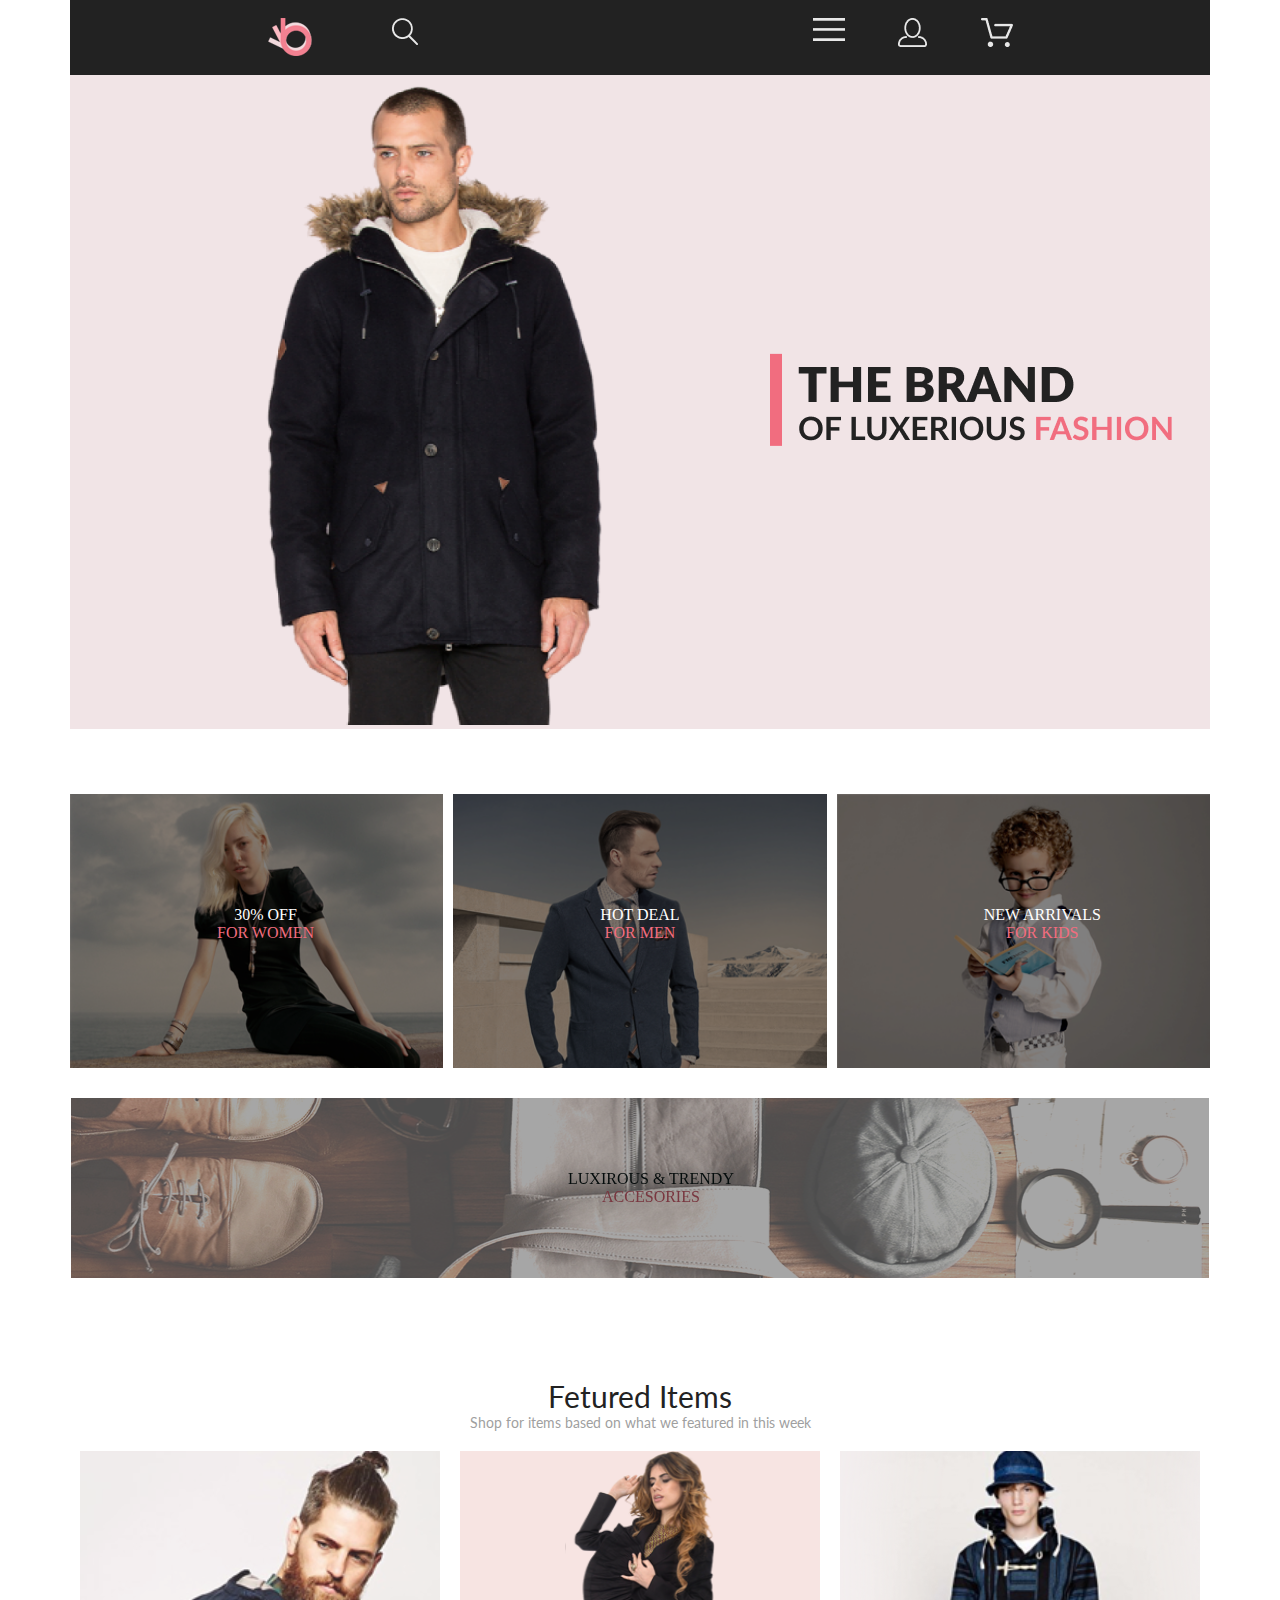
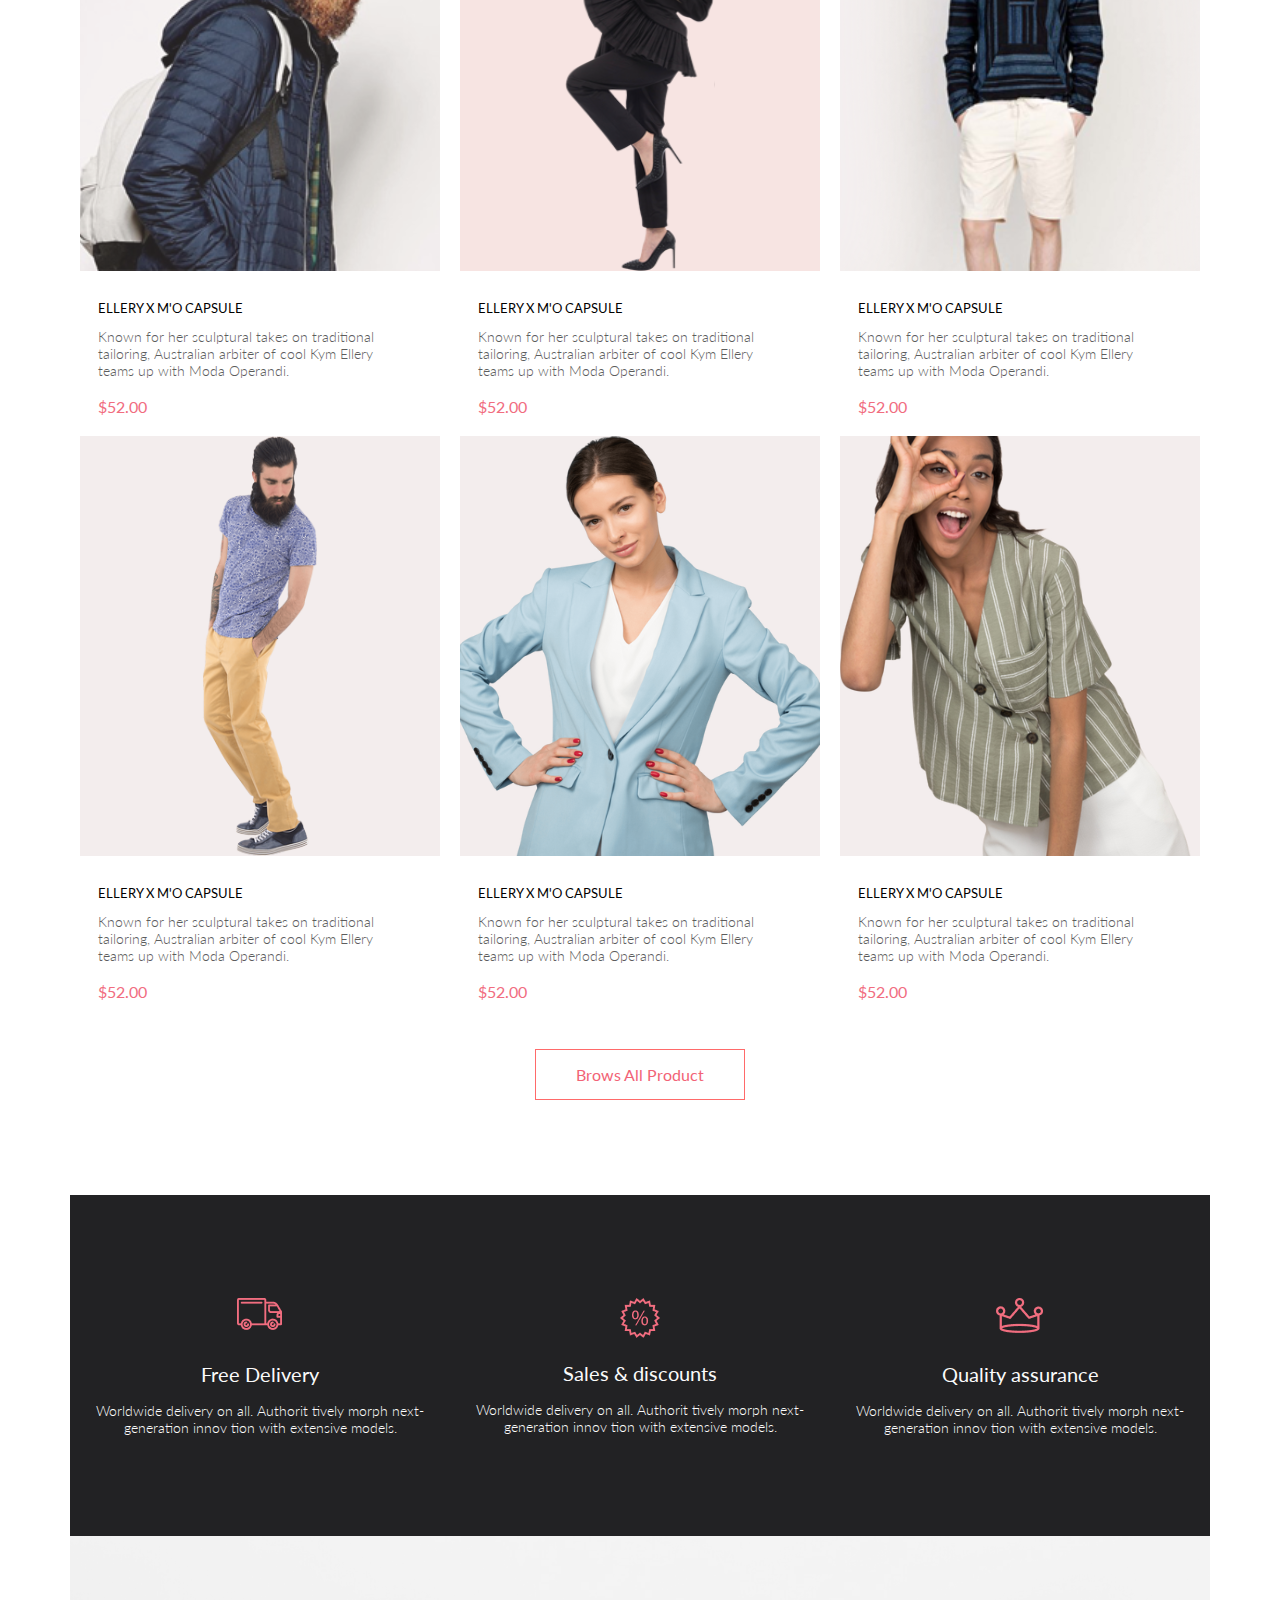
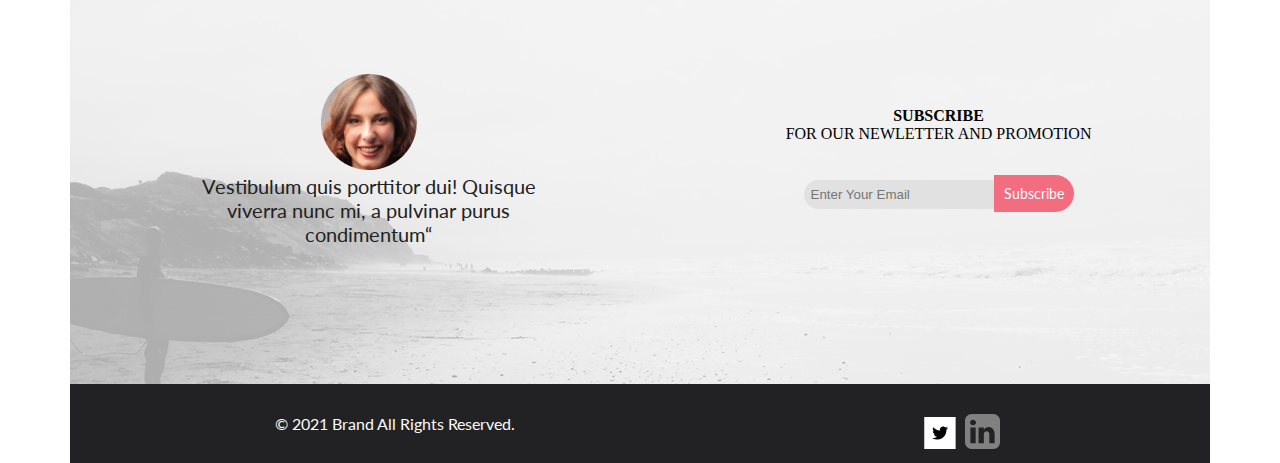
<file: index.html>
<!DOCTYPE html>
<html lang="en">

<head>
    <meta charset="UTF-8">
    <meta http-equiv="X-UA-Compatible" content="IE=edge">
    <meta name="viewport" content="width=device-width, initial-scale=1.0">
    <title>Project</title>
    <!-- Пакет JavaScript с Popper -->
    <script src="https://cdn.jsdelivr.net/npm/bootstrap@5.2.0/dist/js/bootstrap.bundle.min.js"
        crossorigin="anonymous"></script>
    <!-- Только CSS -->
    <link href="https://cdn.jsdelivr.net/npm/bootstrap@5.2.0/dist/css/bootstrap.min.css" rel="stylesheet"
        integrity="sha384-gH2yIJqKdNHPEq0n4Mqa/HGKIhSkIHeL5AyhkYV8i59U5AR6csBvApHHNl/vI1Bx" crossorigin="anonymous">
    <link rel="preconnect" href="https://fonts.googleapis.com">
    <link rel="preconnect" href="https://fonts.gstatic.com" crossorigin>
    <link href="https://fonts.googleapis.com/css2?family=Lato:wght@400;700;900&display=swap" rel="stylesheet">
    <style>
        a {
            text-decoration: none;
            /* Отменяем подчеркивание у ссылки */
        }
    </style>
    <link rel="stylesheet" href="style.css">

</head>

<body>
    <div class="container">
        <header class="header">
            <div class="logo_poisk">
                <a href="index.html"><img class="index" src="img/LOGO.png" alt="logo"> </a>
                <a href="#"><img class="poisk" src="img/FormaPoisk.png" alt=""></a>
            </div>
            <div class="burger_korzina_contakts">
                <div class="dro_bur">
                    <a href="#"><img class="drop_menu_burger" src="img/burger.png" alt="alt">
                        <div class="dropdown-content_burger">
                            <a href="#">Link 1</a>
                            <a href="#">Link 2</a>
                            <a href="#">Link 3</a>
                        </div>
                    </a>
                </div>
                <a href="registration.html"><img class="poisk" src="img/Forma 1.png" alt=""></a>
                <a href="cart.html"><img src="img/korzina.png" alt="logo"></a>

            </div>

        </header>
    </div>
    <div class="container">
        <div class="rod_cont">
            <div class="content_left">
                <img class="cont_img" src="img/Content_L.png" alt="content_left">
            </div>
            <div class="content_right">
                <a href="#"><img class="cont_img_r" src="img/Content_R.png" alt=""></a>
            </div>
        </div>
    </div>

    <div class="rod_item container">
        <div class="top_items">
            <a href="cart.html">
                <div class="item1"><img class="top_items_img123" src="img/item1.png" alt="y">
                    <a href="#.html">
                        <div class="off_For_Women">
                            <p class="OFF">30% OFF </p>

                            <p class="FOR_Womem">FOR WOMEN</p>
                        </div>
                    </a>
                </div>
            </a>
            <a href="cart.html">
                <div class="item2"><img class="top_items_img123" src="img/item2.png" alt="y">
                    <a href="#.html">
                        <div class="off_For_Women">
                            <p class="OFF">HOT DEAL </p>
                            <p class="FOR_Womem">FOR MEN</p>
                        </div>
                    </a>
                </div>
            </a>
            <a href="cart.html">
                <div class="item_3"><img class="top_items_img123" src="img/item3.png" alt="y">
                    <a href="#.html">
                        <div class="off_For_Women">
                            <p class="OFF">NEW ARRIVALS </p>
                            <p class="FOR_Womem">FOR KIDS</p>
                        </div>
                    </a>
                </div>
            </a>
        </div>

        <div class="bottom_item">
            <a href="cart.html">
                <img style="width: 100%;" src="img/bottom_item.png" alt="s">
            </a>
            <a href="#">
                <div class="accesuars">
                    <p class="luxi_p">LUXIROUS & TRENDY </p>
                    <p class="FOR_Womem">ACCESORIES</p>
                </div>
            </a>
        </div>
        </a>
    </div>

    </div>
    <section class="Fetured">
        <h2 class="F_text">Fetured Items</h2>
        <p class="Shop_text">Shop for items based on what we featured in this week</p>
    </section>
    <section class="items container">
        <a href="catalog.html">
            <div class="block_item 1">
                <img src="img/item1.svg" alt="alt">
                <h4 class="h4">ELLERY X M'O CAPSULE</h4>
                <p class="parag_bl_item">Known for her sculptural takes on traditional tailoring, Australian arbiter of
                    cool
                    Kym Ellery teams up
                    with Moda Operandi.</p>
                <p class="price_item">$52.00</p>
            </div>
        </a>
        <a href="catalog.html">
            <div class="block_item">
                <img class="blit2" src="img/block_item2.svg" alt="alt">
                <h4 class="h4">ELLERY X M'O CAPSULE</h4>
                <p class="parag_bl_item">Known for her sculptural takes on traditional tailoring, Australian arbiter of
                    cool
                    Kym Ellery teams up
                    with Moda Operandi.</p>
                <p class="price_item">$52.00</p>
            </div>
        </a>
        <a href="catalog.html">
            <div class="block_item 3">
                <img src="img/block_item3.svg" alt="alt">
                <h4 class="h4">ELLERY X M'O CAPSULE</h4>
                <p class="parag_bl_item">Known for her sculptural takes on traditional tailoring, Australian arbiter of
                    cool
                    Kym Ellery teams up
                    with Moda Operandi.</p>
                <p class="price_item">$52.00</p>
            </div>
        </a>
    </section>
    <section class="items container">
        <a href="catalog.html">
            <div class="block_item"> <img src="img/block_item4.svg" alt="alt">
                <h4 class="h4">ELLERY X M'O CAPSULE</h4>
                <p class="parag_bl_item">Known for her sculptural takes on traditional tailoring, Australian arbiter of
                    cool
                    Kym Ellery teams up
                    with Moda Operandi.</p>
                <p class="price_item">$52.00</p>
            </div>
        </a>
        <a href="catalog.html">
            <div class="block_item"> <img src="img/block_item5.svg" alt="alt">
                <h4 class="h4">ELLERY X M'O CAPSULE</h4>
                <p class="parag_bl_item">Known for her sculptural takes on traditional tailoring, Australian arbiter of
                    cool
                    Kym Ellery teams up
                    with Moda Operandi.</p>
                <p class="price_item">$52.00</p>
            </div>
        </a>
        <a href="catalog.html">
            <div class="block_item"> <img src="img/block_item6.svg" alt="alt">
                <h4 class="h4">ELLERY X M'O CAPSULE</h4>
                <p class="parag_bl_item">Known for her sculptural takes on traditional tailoring, Australian arbiter of
                    cool
                    Kym Ellery teams up
                    with Moda Operandi.</p>
                <p class="price_item">$52.00</p>
            </div>
        </a>
    </section>
    <div class="button container">
        <a href="#"><button class="button_B_A_P">Brows All Product</button></a>
    </div>
    <section class="free_delivery container">
        <div class="free ">
            <img src="img/Gruzovik.png" alt="alt">
            <h3 class="Free_text">Free Delivery</h3>
            <p class="Free_parag">Worldwide delivery on all. Authorit tively morph next-generation innov tion with
                extensive models.</p>
        </div>
        <div class="sales">
            <img src="img/%%.png" alt="">
            <h3 class="Sales_text">Sales & discounts</h3>
            <p class="Sales_parag">Worldwide delivery on all. Authorit tively morph next-generation innov tion with
                extensive models.</p>

        </div>
        <div class="quality">
            <img src="img/Quality.png" alt="">
            <h3 class="Quality_text">Quality assurance</h3>
            <p class="Quality_parag">Worldwide delivery on all. Authorit tively morph next-generation innov tion with
                extensive models.</p>
        </div>
    </section>
    <section class="subscribe container">
        <div class="sub_left">
            <img src="img/Koment.png" alt="">
            <p class="Sub_parag">Vestibulum quis porttitor dui! Quisque viverra nunc mi, a pulvinar purus condimentum“
            </p>
        </div>
        <div class="sub_right">
            <p> <b>SUBSCRIBE</b> <br> FOR OUR NEWLETTER AND PROMOTION</p>
            <input class="input_mail" type="email" name="login" placeholder="Enter Your Email">
            <button class="Sub_button">Subscribe</button>
        </div>
    </section>
    <section class="footer container">
        <div class="foot_left">
            <p> © 2021 Brand All Rights Reserved.</p>
        </div>
        <div class="foot_right">
            <div class="twitter_photo">
                <a class="twitter" href="twitter.com"><img src="img/twitter.png" alt=""></a>
                <a class="twitter" href="linkedin.com"><img src="img/linkedin.svg" alt=""></a>
            </div>
        </div>
    </section>

</body>

</html>
</file>
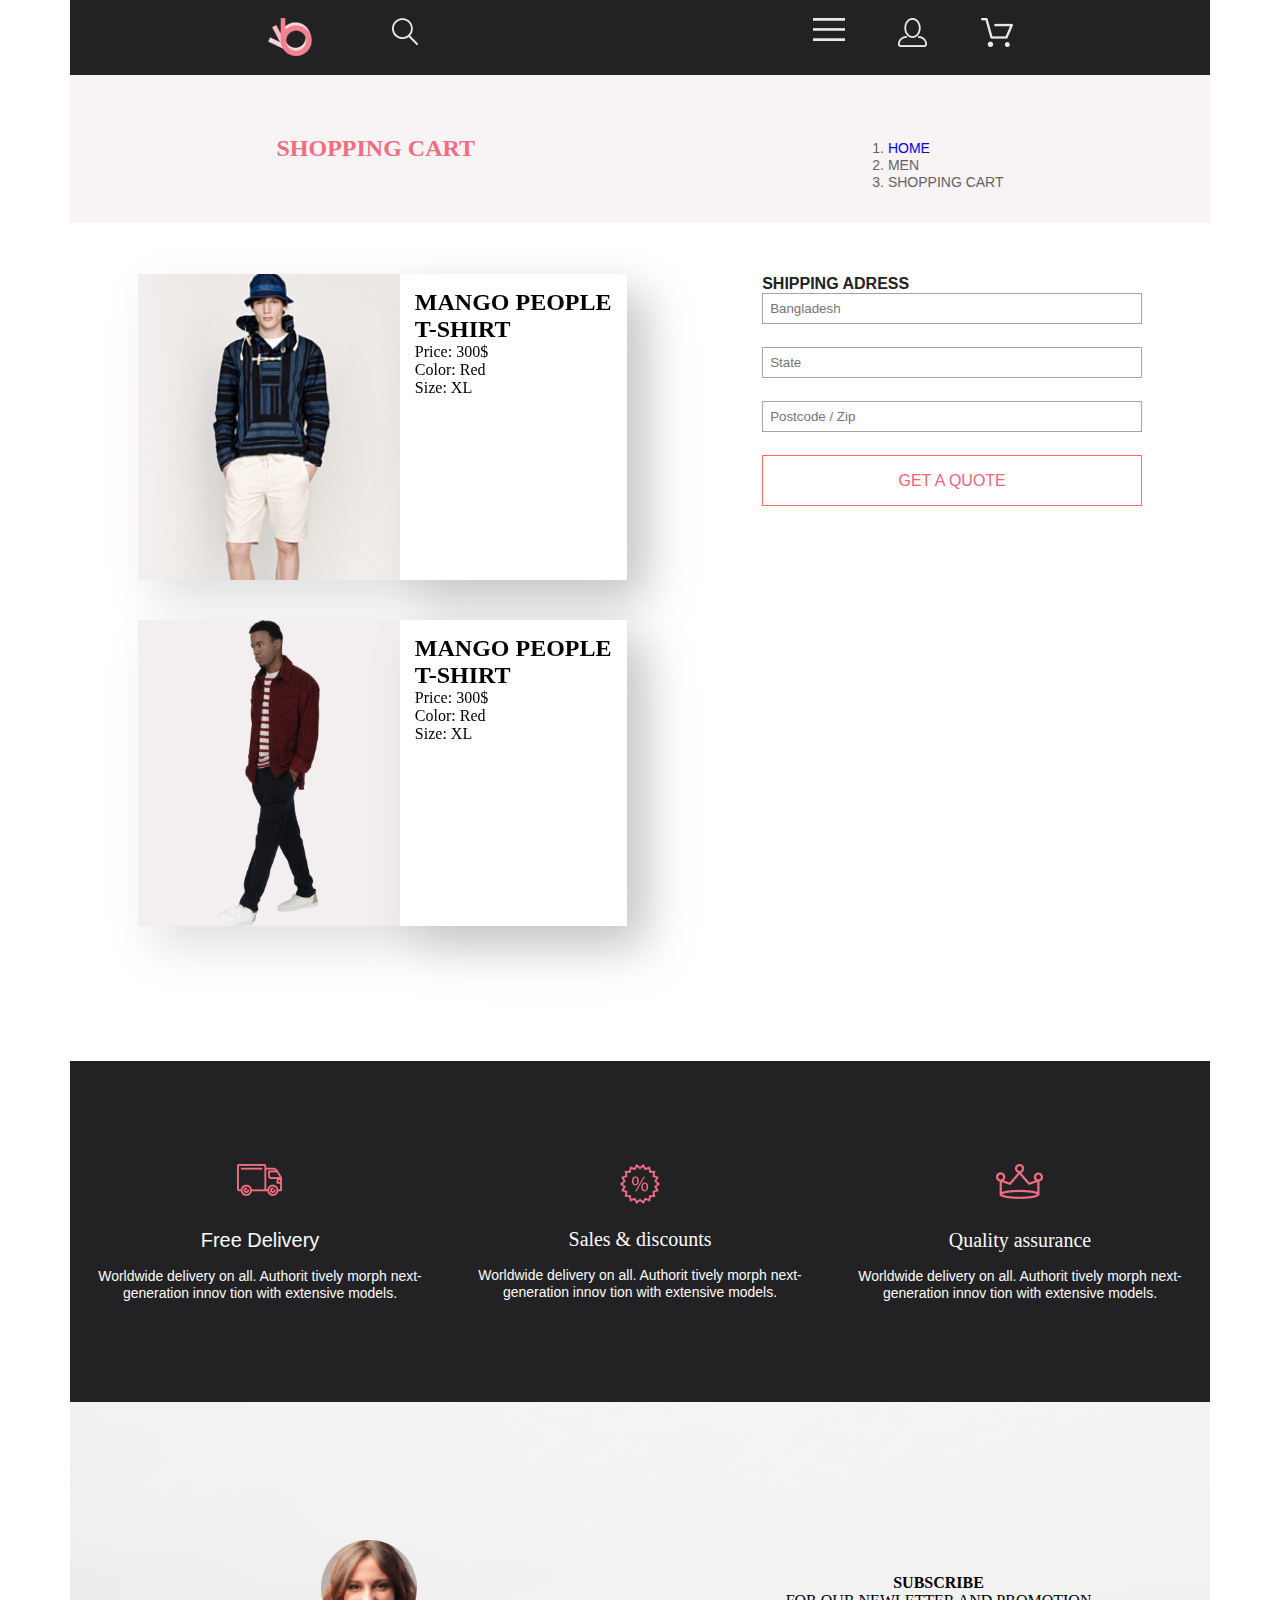
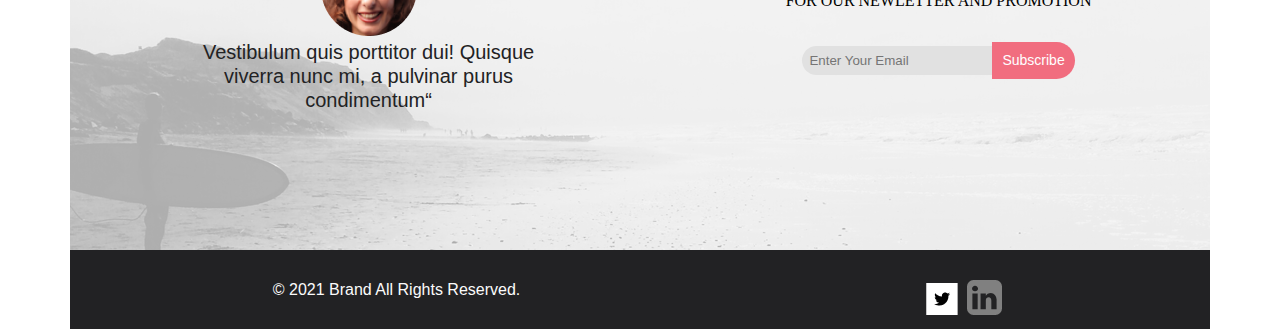
<file: cart.html>
<!DOCTYPE html>
<html lang="en">

<head>
    <meta charset="UTF-8">
    <meta http-equiv="X-UA-Compatible" content="IE=edge">
    <meta name="viewport" content="width=device-width, initial-scale=1.0">
    <title>Catalog</title>
    <!-- Пакет JavaScript с Popper -->
    <script src="https://cdn.jsdelivr.net/npm/bootstrap@5.2.0/dist/js/bootstrap.bundle.min.js"
        crossorigin="anonymous"></script>

    <!-- Только CSS -->
    <link href="https://cdn.jsdelivr.net/npm/bootstrap@5.2.0/dist/css/bootstrap.min.css" rel="stylesheet"
        integrity="sha384-gH2yIJqKdNHPEq0n4Mqa/HGKIhSkIHeL5AyhkYV8i59U5AR6csBvApHHNl/vI1Bx" crossorigin="anonymous">
    <style>
        a {
            text-decoration: none;
            /* Отменяем подчеркивание у ссылки */
        }
    </style>
    <link rel="stylesheet" href="style.css">
</head>

<body>
    <header class="header container">
        <div class="logo_poisk">
            <a href="index.html"><img class="index" src="img/LOGO.png" alt="logo"> </a>
            <a href="#"><img class="poisk" src="img/FormaPoisk.png" alt=""></a>
        </div>
        <div class="burger_korzina_contakts">
            <div class="dro_bur">
                <a href="#"><img class="drop_menu_burger" src="img/burger.png" alt="alt">
                    <div class="dropdown-content_burger">
                        <a href="#">Link 1</a>
                        <a href="#">Link 2</a>
                        <a href="#">Link 3</a>
                    </div>
                </a>
            </div>
            <a href="registration.html"><img class="poisk" src="img/Forma 1.png" alt=""></a>
            <a href="cart.html"><img src="img/korzina.png" alt="logo"></a>

        </div>
    </header>
    <section class="main_menu container">

        <div class="new_arrivals">
            <h4>SHOPPING CART</h4>
        </div>
        <div class="kroshki">
            <nav style="--bs-breadcrumb-divider: url(&#34;data:image/svg+xml,%3Csvg xmlns='http://www.w3.org/2000/svg' width='8' height='8'%3E%3Cpath d='M2.5 0L1 1.5 3.5 4 1 6.5 2.5 8l4-4-4-4z' fill='%236c757d'/%3E%3C/svg%3E&#34;);"
                aria-label="breadcrumb">
                <ol class="breadcrumb">
                    <li class="breadcrumb-item"><a href="index.html">HOME</a></li>
                    <li class="breadcrumb-item" aria-current="page">MEN</li>
                    <li class="breadcrumb-item" aria-current="page">SHOPPING CART</li>
                </ol>
            </nav>

        </div>

    </section>
    <div class="main_cart container">

        <section class="cart_1">
            <div class="dcart_1">
                <div class="img_cart_1">
                    <img src="img/Cart_img_Cart1.svg" alt="alt">
                </div>
                <div class="opisanie_cart">
                    <h2>MANGO PEOPLE <br>T-SHIRT</h2>
                    <p>Price: 300$</p>
                    <p>Color: Red</p>
                    <p>Size: XL</p>


                </div>
            </div>
            <div class="dcart_1">
                <div class="img_cart_1">
                    <img src="img/cart_img_cart2.svg" alt="alt">
                </div>
                <div class="opisanie_cart">
                    <h2>MANGO PEOPLE <br> T-SHIRT</h2>
                    <p>Price: 300$</p>
                    <p>Color: Red</p>
                    <p>Size: XL</p>

                </div>
            </div>
        </section>

        <section class="shipping_adress">
            <h4>SHIPPING ADRESS</h4>
            <input class="input_cart" type="text" placeholder="Bangladesh">
            <input class="input_cart" type="text" placeholder="State">
            <input class="input_cart" type="text" placeholder="Postcode / Zip">
            <button class="button_B_A_P">GET A QUOTE</button>

        </section>

    </div>
    <section class="free_delivery container">
        <div class="free ">
            <img src="img/Gruzovik.png" alt="alt">
            <h3 class="Free_text">Free Delivery</h3>
            <p class="Free_parag">Worldwide delivery on all. Authorit tively morph next-generation innov tion with
                extensive models.</p>
        </div>
        <div class="sales">
            <img src="img/%%.png" alt="">
            <h3 class="Sales_text">Sales & discounts</h3>
            <p class="Sales_parag">Worldwide delivery on all. Authorit tively morph next-generation innov tion with
                extensive models.</p>

        </div>
        <div class="quality">
            <img src="img/Quality.png" alt="">
            <h3 class="Quality_text">Quality assurance</h3>
            <p class="Quality_parag">Worldwide delivery on all. Authorit tively morph next-generation innov tion with
                extensive models.</p>
        </div>
    </section>
    <section class="subscribe container">
        <div class="sub_left">
            <img src="img/Koment.png" alt="">
            <p class="Sub_parag">Vestibulum quis porttitor dui! Quisque viverra nunc mi, a pulvinar purus
                condimentum“
            </p>
        </div>
        <div class="sub_right">
            <p> <b>SUBSCRIBE</b> <br> FOR OUR NEWLETTER AND PROMOTION</p>
            <input class="input_mail" type="email" name="login" placeholder="Enter Your Email">
            <button class="Sub_button">Subscribe</button>
        </div>
    </section>
    <section class="footer container">
        <div class="foot_left">
            <p> © 2021 Brand All Rights Reserved.</p>
        </div>
        <div class="foot_right">
            <div class="twitter_photo">
                <a class="twitter" href="twitter.com"><img src="img/twitter.png" alt=""></a>
                <a class="twitter" href="linkedin.com"><img src="img/linkedin.svg" alt=""></a>
            </div>
        </div>
    </section>
</body>

</html>
</file>
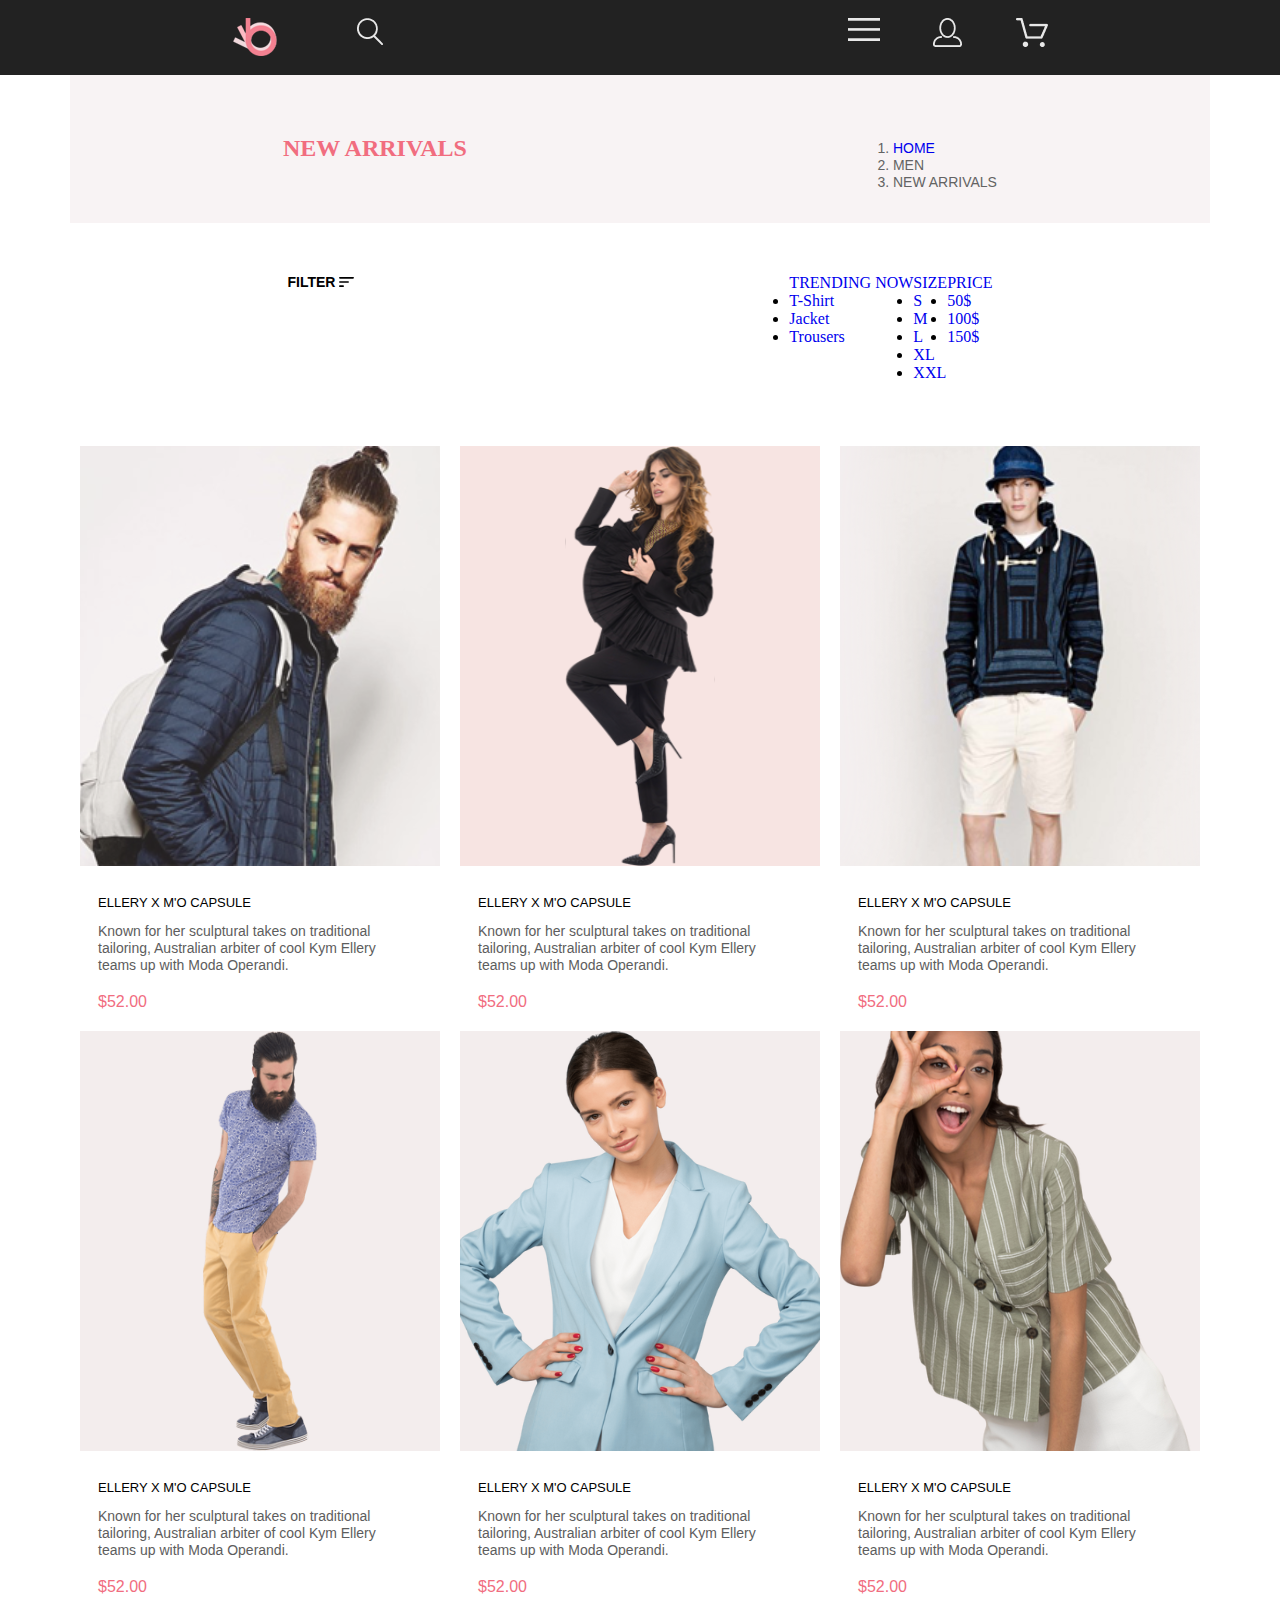
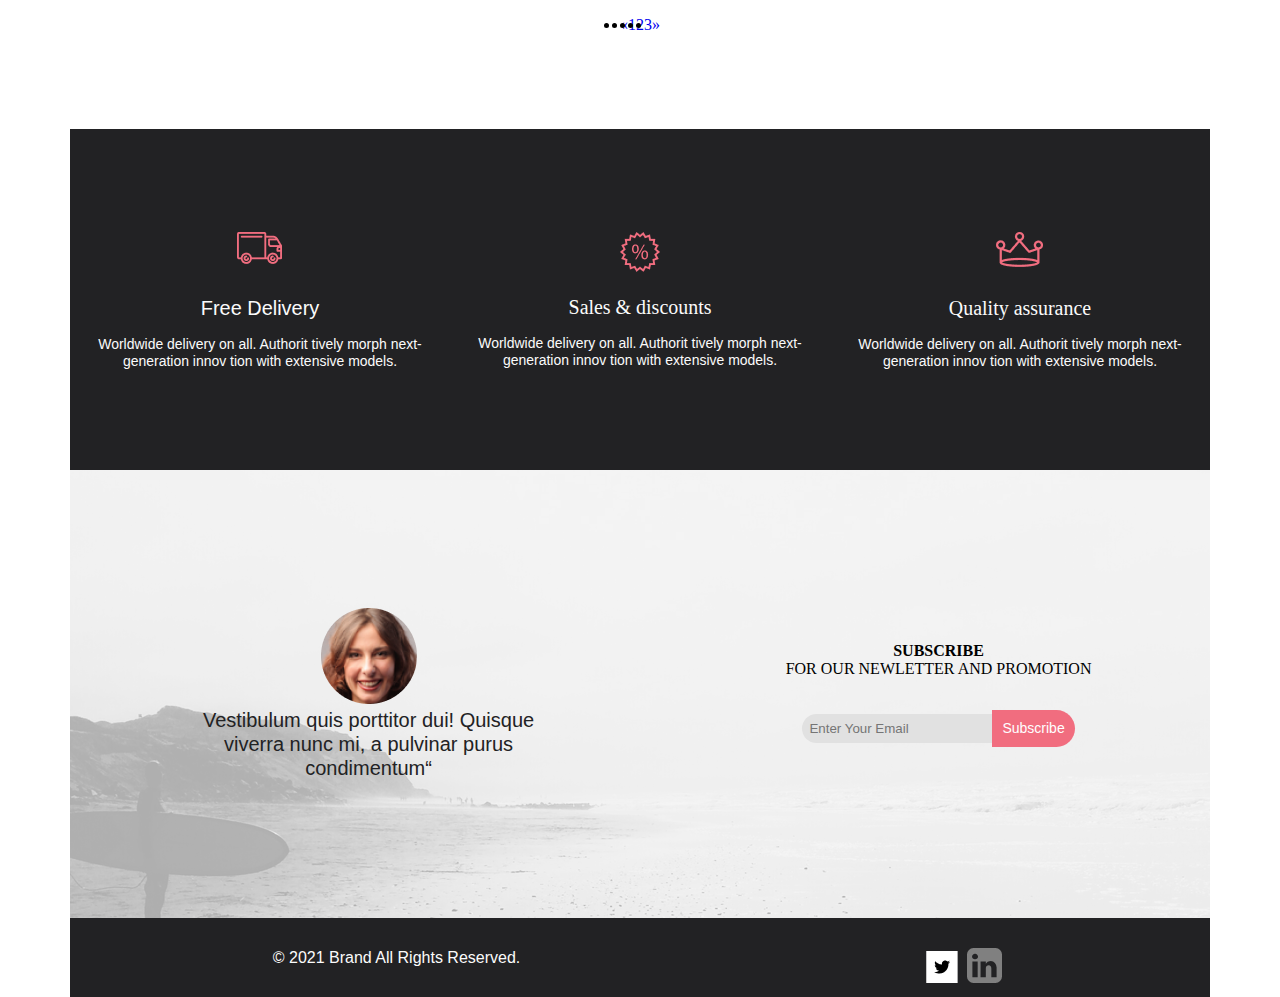
<file: catalog.html>
<!DOCTYPE html>
<html lang="en">

<head>
    <meta charset="UTF-8">
    <meta http-equiv="X-UA-Compatible" content="IE=edge">
    <meta name="viewport" content="width=device-width, initial-scale=1.0">
    <title>Catalog</title>
    <!-- Пакет JavaScript с Popper -->
    <script src="https://cdn.jsdelivr.net/npm/bootstrap@5.2.0/dist/js/bootstrap.bundle.min.js"
        crossorigin="anonymous"></script>

    <!-- Только CSS -->
    <link href="https://cdn.jsdelivr.net/npm/bootstrap@5.2.0/dist/css/bootstrap.min.css" rel="stylesheet"
        integrity="sha384-gH2yIJqKdNHPEq0n4Mqa/HGKIhSkIHeL5AyhkYV8i59U5AR6csBvApHHNl/vI1Bx" crossorigin="anonymous">
    <style>
        a {
            text-decoration: none;
            /* Отменяем подчеркивание у ссылки */
        }
    </style>
    <link rel="stylesheet" href="style.css">
</head>

<body>

    <header class="header">
        <div class="logo_poisk">
            <a href="index.html"><img class="index" src="img/LOGO.png" alt="logo"> </a>
            <a href="#"><img class="poisk" src="img/FormaPoisk.png" alt=""></a>
        </div>
        <div class="burger_korzina_contakts">
            <div class="dro_bur">
                <a href="#"><img class="drop_menu_burger" src="img/burger.png" alt="alt">
                    <div class="dropdown-content_burger">
                        <a href="#">Link 1</a>
                        <a href="#">Link 2</a>
                        <a href="#">Link 3</a>
                    </div>
                </a>
            </div>
            <a href="registration.html"><img class="poisk" src="img/Forma 1.png" alt=""></a>
            <a href="cart.html"><img src="img/korzina.png" alt="logo"></a>

        </div>
    </header>
    <section class="main_menu container">

        <div class="new_arrivals">
            <h4>NEW ARRIVALS</h4>
        </div>
        <div class="kroshki">
            <nav style="--bs-breadcrumb-divider: url(&#34;data:image/svg+xml,%3Csvg xmlns='http://www.w3.org/2000/svg' width='8' height='8'%3E%3Cpath d='M2.5 0L1 1.5 3.5 4 1 6.5 2.5 8l4-4-4-4z' fill='%236c757d'/%3E%3C/svg%3E&#34;);"
                aria-label="breadcrumb">
                <ol class="breadcrumb">
                    <li class="breadcrumb-item"><a href="index.html">HOME</a></li>
                    <li class="breadcrumb-item" aria-current="page">MEN</li>
                    <li class="breadcrumb-item" aria-current="page">NEW ARRIVALS</li>
                </ol>
            </nav>

        </div>

    </section>
    <section class="filter container">
        <div class="filter_main">
            <h4
                style="font-family: 'Lato', sans-serif; font-style: normal; font-weight: 600; font-size: 14px; line-height: 17px; color: #000000;">
                FILTER
                <img src="img/Vector.svg" alt="">
            </h4>
            <div class="dropmenu">
                <div class="dropdown">
                    <a class="btn btn-secondary dropdown-toggle" href="#" role="button" id="dropdownMenuLink"
                        data-bs-toggle="dropdown" aria-expanded="false">
                        TRENDING NOW
                    </a>

                    <ul class="dropdown-menu">
                        <li><a class="dropdown-item" href="#">T-Shirt</a></li>
                        <li><a class="dropdown-item" href="#">Jacket</a></li>
                        <li><a class="dropdown-item" href="#">Trousers</a></li>
                    </ul>
                </div>
                <div class="dropdown">
                    <a class="btn btn-secondary dropdown-toggle" href="#" role="button" id="dropdownMenuLink"
                        data-bs-toggle="dropdown" aria-expanded="false">
                        SIZE
                    </a>

                    <ul class="dropdown-menu">
                        <li><a class="dropdown-item" href="#">S</a></li>
                        <li><a class="dropdown-item" href="#">M </a></li>
                        <li><a class="dropdown-item" href="#">L</a></li>
                        <li><a class="dropdown-item" href="#">XL</a></li>
                        <li><a class="dropdown-item" href="#">XXL</a></li>
                    </ul>
                </div>
                <div class="dropdown">
                    <a class="btn btn-secondary dropdown-toggle" href="#" role="button" id="dropdownMenuLink"
                        data-bs-toggle="dropdown" aria-expanded="false">
                        PRICE
                    </a>

                    <ul class="dropdown-menu">
                        <li><a class="dropdown-item" href="#">50$</a></li>
                        <li><a class="dropdown-item" href="#">100$</a></li>
                        <li><a class="dropdown-item" href="#">150$</a></li>
                    </ul>
                </div>
            </div>
        </div>
        </div>
    </section>
    <section class="items container">
        <a href="product.html">
            <div class="block_item 1">
                <img src="img/item1.svg" alt="alt">
                <h4 class="h4">ELLERY X M'O CAPSULE</h4>
                <p class="parag_bl_item">Known for her sculptural takes on traditional tailoring, Australian arbiter of
                    cool
                    Kym Ellery teams up
                    with Moda Operandi.</p>
                <p class="price_item">$52.00</p>
            </div>
        </a>
        <a href="product.html">
            <div class="block_item">
                <img class="blit2" src="img/block_item2.svg" alt="alt">
                <h4 class="h4">ELLERY X M'O CAPSULE</h4>
                <p class="parag_bl_item">Known for her sculptural takes on traditional tailoring, Australian arbiter of
                    cool
                    Kym Ellery teams up
                    with Moda Operandi.</p>
                <p class="price_item">$52.00</p>
            </div>
        </a>
        <a href="product.html">
            <div class="block_item 3">
                <img src="img/block_item3.svg" alt="alt">
                <h4 class="h4">ELLERY X M'O CAPSULE</h4>
                <p class="parag_bl_item">Known for her sculptural takes on traditional tailoring, Australian arbiter of
                    cool
                    Kym Ellery teams up
                    with Moda Operandi.</p>
                <p class="price_item">$52.00</p>
            </div>
        </a>
    </section>
    <section class="items container">
        <a href="product.html">
            <div class="block_item"> <img src="img/block_item4.svg" alt="alt">
                <h4 class="h4">ELLERY X M'O CAPSULE</h4>
                <p class="parag_bl_item">Known for her sculptural takes on traditional tailoring, Australian arbiter of
                    cool
                    Kym Ellery teams up
                    with Moda Operandi.</p>
                <p class="price_item">$52.00</p>
            </div>
        </a>
        <a href="product.html">
            <div class="block_item"> <img src="img/block_item5.svg" alt="alt">
                <h4 class="h4">ELLERY X M'O CAPSULE</h4>
                <p class="parag_bl_item">Known for her sculptural takes on traditional tailoring, Australian arbiter of
                    cool
                    Kym Ellery teams up
                    with Moda Operandi.</p>
                <p class="price_item">$52.00</p>
            </div>
        </a>
        <a href="product.html">
            <div class="block_item"> <img src="img/block_item6.svg" alt="alt">
                <h4 class="h4">ELLERY X M'O CAPSULE</h4>
                <p class="parag_bl_item">Known for her sculptural takes on traditional tailoring, Australian arbiter of
                    cool
                    Kym Ellery teams up
                    with Moda Operandi.</p>
                <p class="price_item">$52.00</p>
            </div>
        </a>
    </section>
    <nav aria-label="Page navigation example">
        <ul class="pagination">
            <li class="page-item">
                <a class="page-link" href="#" aria-label="Previous">
                    <span aria-hidden="true">&laquo;</span>
                </a>
            </li>
            <li class="page-item"><a class="page-link" href="#">1</a></li>
            <li class="page-item"><a class="page-link" href="#">2</a></li>
            <li class="page-item"><a class="page-link" href="#">3</a></li>
            <li class="page-item">
                <a class="page-link" href="#" aria-label="Next">
                    <span aria-hidden="true">&raquo;</span>
                </a>
            </li>
        </ul>
    </nav>
    <section class="free_delivery container">
        <div class="free ">
            <img src="img/Gruzovik.png" alt="alt">
            <h3 class="Free_text">Free Delivery</h3>
            <p class="Free_parag">Worldwide delivery on all. Authorit tively morph next-generation innov tion with
                extensive models.</p>
        </div>
        <div class="sales">
            <img src="img/%%.png" alt="">
            <h3 class="Sales_text">Sales & discounts</h3>
            <p class="Sales_parag">Worldwide delivery on all. Authorit tively morph next-generation innov tion with
                extensive models.</p>

        </div>
        <div class="quality">
            <img src="img/Quality.png" alt="">
            <h3 class="Quality_text">Quality assurance</h3>
            <p class="Quality_parag">Worldwide delivery on all. Authorit tively morph next-generation innov tion with
                extensive models.</p>
        </div>
    </section>
    <section class="subscribe container">
        <div class="sub_left">
            <img src="img/Koment.png" alt="">
            <p class="Sub_parag">Vestibulum quis porttitor dui! Quisque viverra nunc mi, a pulvinar purus
                condimentum“
            </p>
        </div>
        <div class="sub_right">
            <p> <b>SUBSCRIBE</b> <br> FOR OUR NEWLETTER AND PROMOTION</p>
            <input class="input_mail" type="email" name="login" placeholder="Enter Your Email">
            <button class="Sub_button">Subscribe</button>
        </div>
    </section>
    <section class="footer container">
        <div class="foot_left">
            <p> © 2021 Brand All Rights Reserved.</p>
        </div>
        <div class="foot_right">
            <div class="twitter_photo">
                <a class="twitter" href="twitter.com"><img src="img/twitter.png" alt=""></a>
                <a class="twitter" href="linkedin.com"><img src="img/linkedin.svg" alt=""></a>
            </div>
        </div>
    </section>
</body>

</html>
</file>
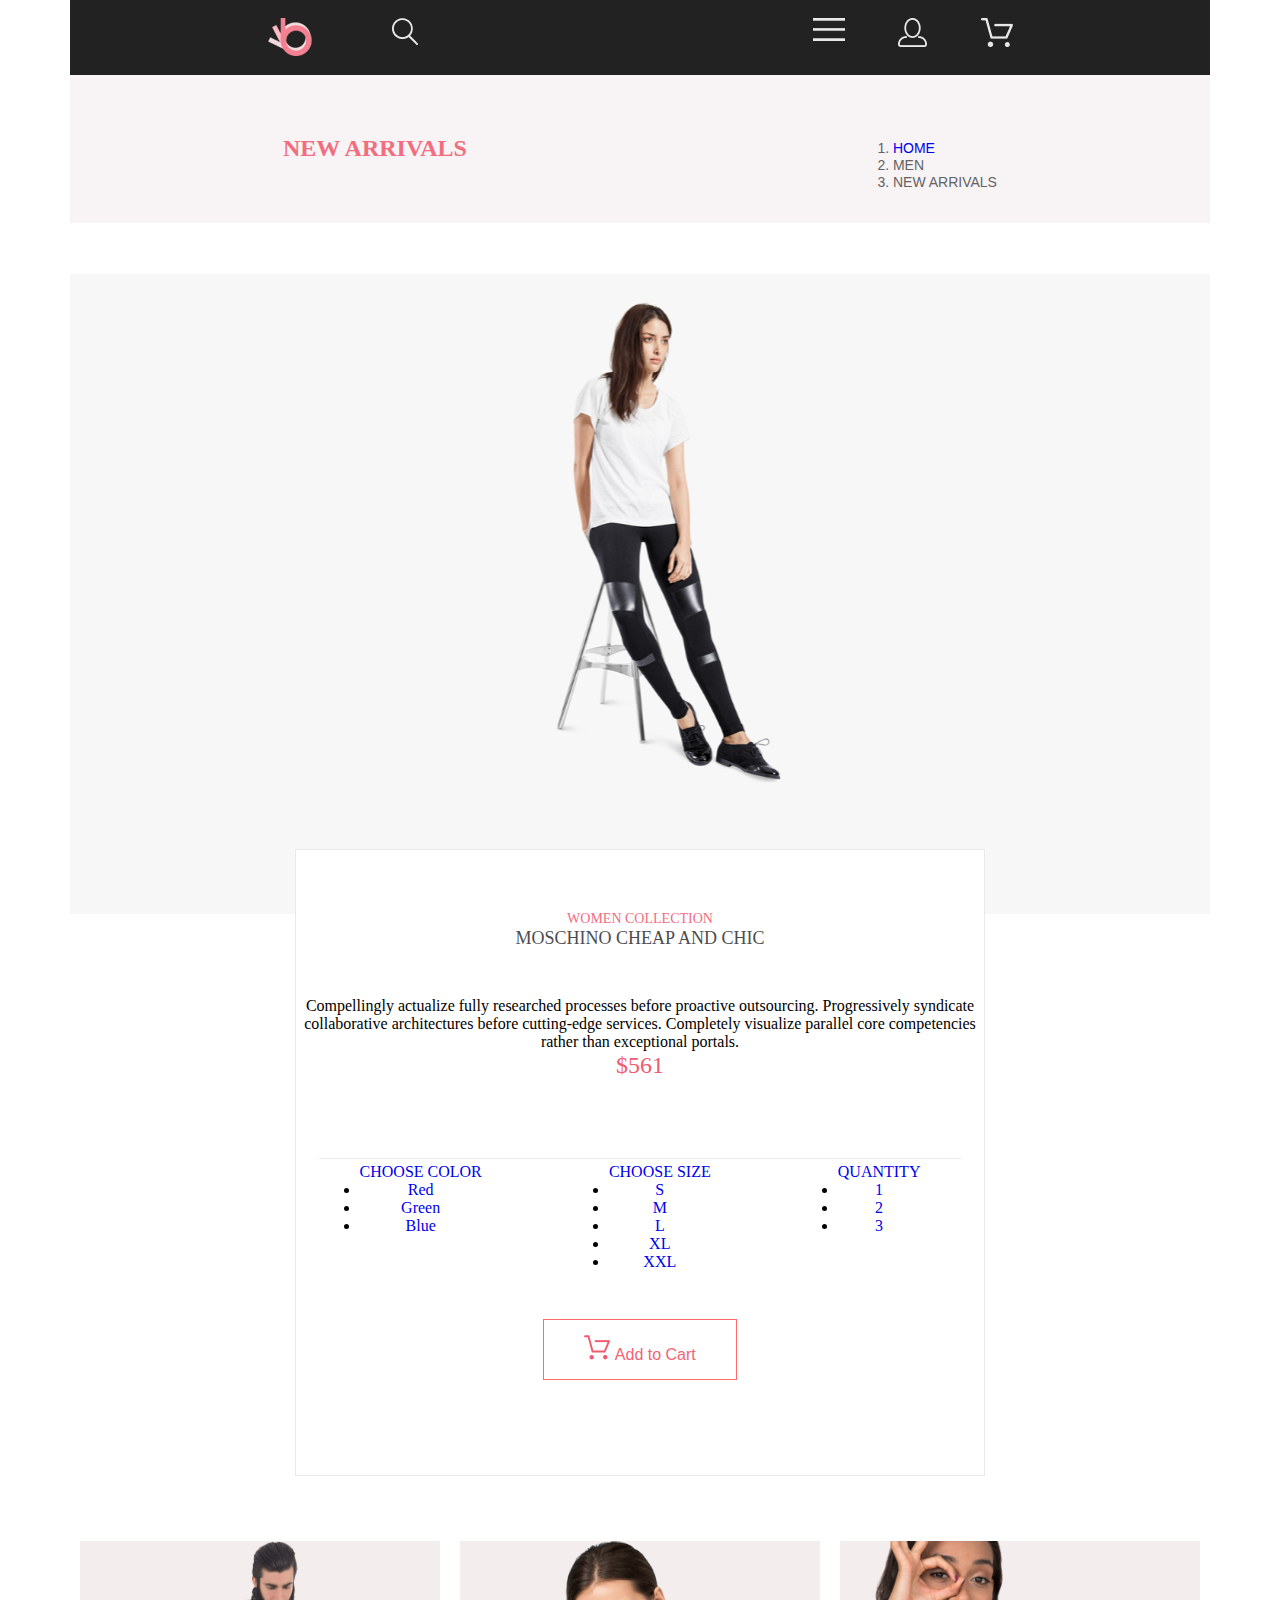
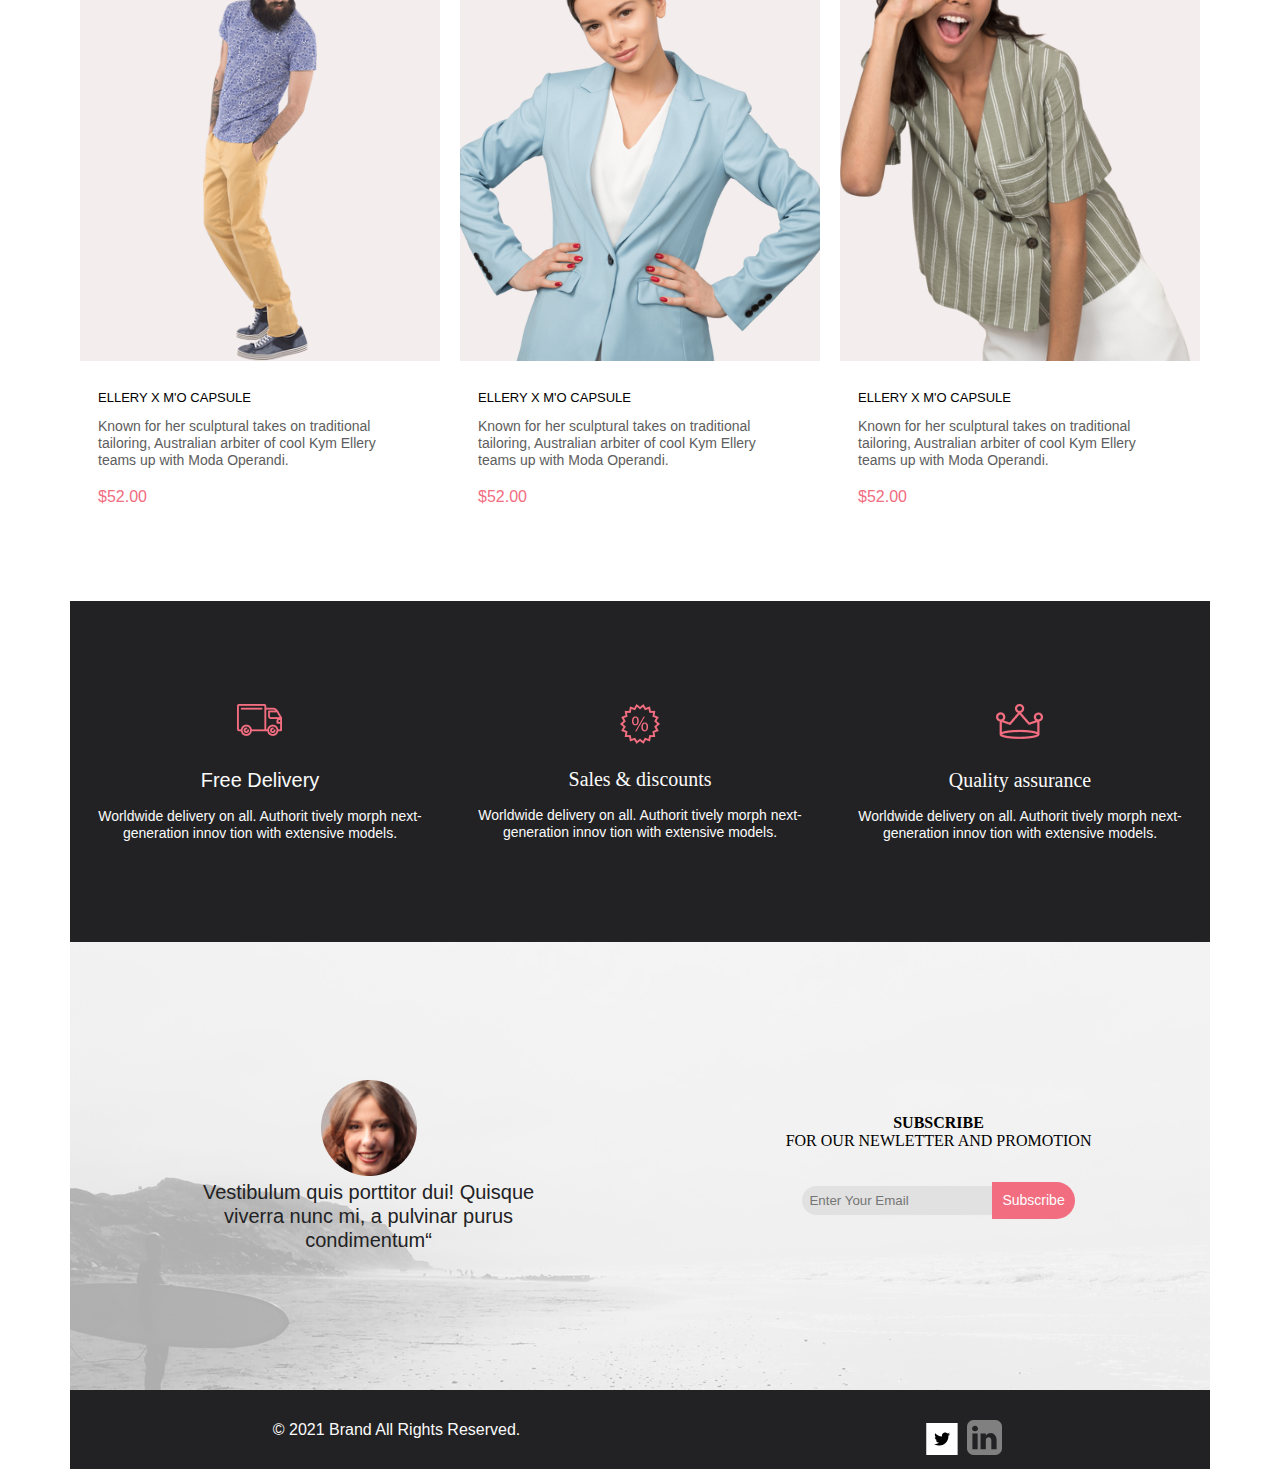
<file: product.html>
<!DOCTYPE html>
<html lang="en">

<head>
    <meta charset="UTF-8">
    <meta http-equiv="X-UA-Compatible" content="IE=edge">
    <meta name="viewport" content="width=device-width, initial-scale=1.0">
    <title>Catalog</title>
    <!-- Пакет JavaScript с Popper -->
    <script src="https://cdn.jsdelivr.net/npm/bootstrap@5.2.0/dist/js/bootstrap.bundle.min.js"
        crossorigin="anonymous"></script>

    <!-- Только CSS -->
    <link href="https://cdn.jsdelivr.net/npm/bootstrap@5.2.0/dist/css/bootstrap.min.css" rel="stylesheet"
        integrity="sha384-gH2yIJqKdNHPEq0n4Mqa/HGKIhSkIHeL5AyhkYV8i59U5AR6csBvApHHNl/vI1Bx" crossorigin="anonymous">
    <style>
        a {
            text-decoration: none;
            /* Отменяем подчеркивание у ссылки */
        }
    </style>
    <link rel="stylesheet" href="style.css">
</head>

<body>

    <header class="header container">
        <div class="logo_poisk">
            <a href="index.html"><img class="index" src="img/LOGO.png" alt="logo"> </a>
            <a href="#"><img class="poisk" src="img/FormaPoisk.png" alt=""></a>
        </div>
        <div class="burger_korzina_contakts">
            <div class="dro_bur">
                <a href="#"><img class="drop_menu_burger" src="img/burger.png" alt="alt">
                    <div class="dropdown-content_burger">
                        <a href="#">Link 1</a>
                        <a href="#">Link 2</a>
                        <a href="#">Link 3</a>
                    </div>
                </a>
            </div>
            <a href="registration.html"><img class="poisk" src="img/Forma 1.png" alt=""></a>
            <a href="cart.html"><img src="img/korzina.png" alt="logo"></a>

        </div>
    </header>
    <section class="main_menu container">

        <div class="new_arrivals">
            <h4>NEW ARRIVALS</h4>
        </div>
        <div class="kroshki">
            <nav style="--bs-breadcrumb-divider: url(&#34;data:image/svg+xml,%3Csvg xmlns='http://www.w3.org/2000/svg' width='8' height='8'%3E%3Cpath d='M2.5 0L1 1.5 3.5 4 1 6.5 2.5 8l4-4-4-4z' fill='%236c757d'/%3E%3C/svg%3E&#34;);"
                aria-label="breadcrumb">
                <ol class="breadcrumb">
                    <li class="breadcrumb-item"><a href="index.html">HOME</a></li>
                    <li class="breadcrumb-item" aria-current="page">MEN</li>
                    <li class="breadcrumb-item" aria-current="page">NEW ARRIVALS</li>
                </ol>
            </nav>

        </div>

    </section>
    <section class="Product_Name container">

        <div class="Prod_Photo">
            <img src="img/Layer 42.svg" class="Layer" alt="">
        </div>

    </section>
    <div class="prod_cost container">
        <p style="font-family: 'Lato', sant-serif;
        font-style: normal;
        font-weight: 300;
        font-size: 14px;
        line-height: 17px;        
        color: #F16D7F; margin-top: 60px;">WOMEN COLLECTION</p>
        <h4 style="font-family: 'Lato', sant-serif;
        font-style: normal;
        font-weight: 300;
        font-size: 18px;
        line-height: 22px;        
        color: #4D4D4D; margin-bottom: 48px;">MOSCHINO CHEAP AND CHIC</h4>
        <p class="prod_parag">Compellingly actualize fully researched processes before proactive outsourcing.
            Progressively syndicate
            collaborative architectures before cutting-edge services. Completely visualize parallel core competencies
            rather than exceptional portals. </p>
        <p style="font-family: 'Lato', sant-serif;
        font-style: normal;
        font-weight: 300;
        font-size: 24px;
        line-height: 29px;
        margin-bottom: 65px;
        color: #EF5B70;">$561</p>
        <img src="img/Br.png" alt="">

        <div class="dropmenu">
            <div class="dropdown">
                <a class="btn btn-secondary dropdown-toggle" href="#" role="button" id="dropdownMenuLink"
                    data-bs-toggle="dropdown" aria-expanded="false">
                    CHOOSE COLOR
                </a>

                <ul class="dropdown-menu">
                    <li><a class="dropdown-item" href="#">Red</a></li>
                    <li><a class="dropdown-item" href="#">Green</a></li>
                    <li><a class="dropdown-item" href="#">Blue</a></li>
                </ul>
            </div>
            <div class="dropdown">
                <a class="btn btn-secondary dropdown-toggle" href="#" role="button" id="dropdownMenuLink"
                    data-bs-toggle="dropdown" aria-expanded="false">
                    CHOOSE SIZE
                </a>

                <ul class="dropdown-menu">
                    <li><a class="dropdown-item" href="#">S</a></li>
                    <li><a class="dropdown-item" href="#">M </a></li>
                    <li><a class="dropdown-item" href="#">L</a></li>
                    <li><a class="dropdown-item" href="#">XL</a></li>
                    <li><a class="dropdown-item" href="#">XXL</a></li>
                </ul>
            </div>
            <div class="dropdown">
                <a class="btn btn-secondary dropdown-toggle" href="#" role="button" id="dropdownMenuLink"
                    data-bs-toggle="dropdown" aria-expanded="false">
                    QUANTITY
                </a>

                <ul class="dropdown-menu">
                    <li><a class="dropdown-item" href="#">1</a></li>
                    <li><a class="dropdown-item" href="#">2</a></li>
                    <li><a class="dropdown-item" href="#">3</a></li>
                </ul>
            </div>
        </div>
        <div class="button container">
            <a href="cart.html"><button class="button_B_A_P but_A_to_C"> <img src="img/but_A_to_C.png" alt=""> Add to
                    Cart</button></a>
        </div>
    </div>
    <section class="items container">
        <a href="product.html">
            <div class="block_item"> <img src="img/block_item4.svg" alt="alt">
                <h4 class="h4">ELLERY X M'O CAPSULE</h4>
                <p class="parag_bl_item">Known for her sculptural takes on traditional tailoring, Australian arbiter of
                    cool
                    Kym Ellery teams up
                    with Moda Operandi.</p>
                <p class="price_item">$52.00</p>
            </div>
        </a>
        <a href="product.html">
            <div class="block_item"> <img src="img/block_item5.svg" alt="alt">
                <h4 class="h4">ELLERY X M'O CAPSULE</h4>
                <p class="parag_bl_item">Known for her sculptural takes on traditional tailoring, Australian arbiter of
                    cool
                    Kym Ellery teams up
                    with Moda Operandi.</p>
                <p class="price_item">$52.00</p>
            </div>
        </a>
        <a href="product.html">
            <div class="block_item"> <img src="img/block_item6.svg" alt="alt">
                <h4 class="h4">ELLERY X M'O CAPSULE</h4>
                <p class="parag_bl_item">Known for her sculptural takes on traditional tailoring, Australian arbiter of
                    cool
                    Kym Ellery teams up
                    with Moda Operandi.</p>
                <p class="price_item">$52.00</p>
            </div>
        </a>
    </section>
    <section class="free_delivery container">
        <div class="free ">
            <img src="img/Gruzovik.png" alt="alt">
            <h3 class="Free_text">Free Delivery</h3>
            <p class="Free_parag">Worldwide delivery on all. Authorit tively morph next-generation innov tion with
                extensive models.</p>
        </div>
        <div class="sales">
            <img src="img/%%.png" alt="">
            <h3 class="Sales_text">Sales & discounts</h3>
            <p class="Sales_parag">Worldwide delivery on all. Authorit tively morph next-generation innov tion with
                extensive models.</p>

        </div>
        <div class="quality">
            <img src="img/Quality.png" alt="">
            <h3 class="Quality_text">Quality assurance</h3>
            <p class="Quality_parag">Worldwide delivery on all. Authorit tively morph next-generation innov tion with
                extensive models.</p>
        </div>
    </section>
    <section class="subscribe container">
        <div class="sub_left">
            <img src="img/Koment.png" alt="">
            <p class="Sub_parag">Vestibulum quis porttitor dui! Quisque viverra nunc mi, a pulvinar purus
                condimentum“
            </p>
        </div>
        <div class="sub_right">
            <p> <b>SUBSCRIBE</b> <br> FOR OUR NEWLETTER AND PROMOTION</p>
            <input class="input_mail" type="email" name="login" placeholder="Enter Your Email">
            <button class="Sub_button">Subscribe</button>
        </div>
    </section>
    <section class="footer container">
        <div class="foot_left">
            <p> © 2021 Brand All Rights Reserved.</p>
        </div>
        <div class="foot_right">
            <div class="twitter_photo">
                <a class="twitter" href="twitter.com"><img src="img/twitter.png" alt=""></a>
                <a class="twitter" href="linkedin.com"><img src="img/linkedin.svg" alt=""></a>
            </div>
        </div>
    </section>

</body>

</html>
</file>
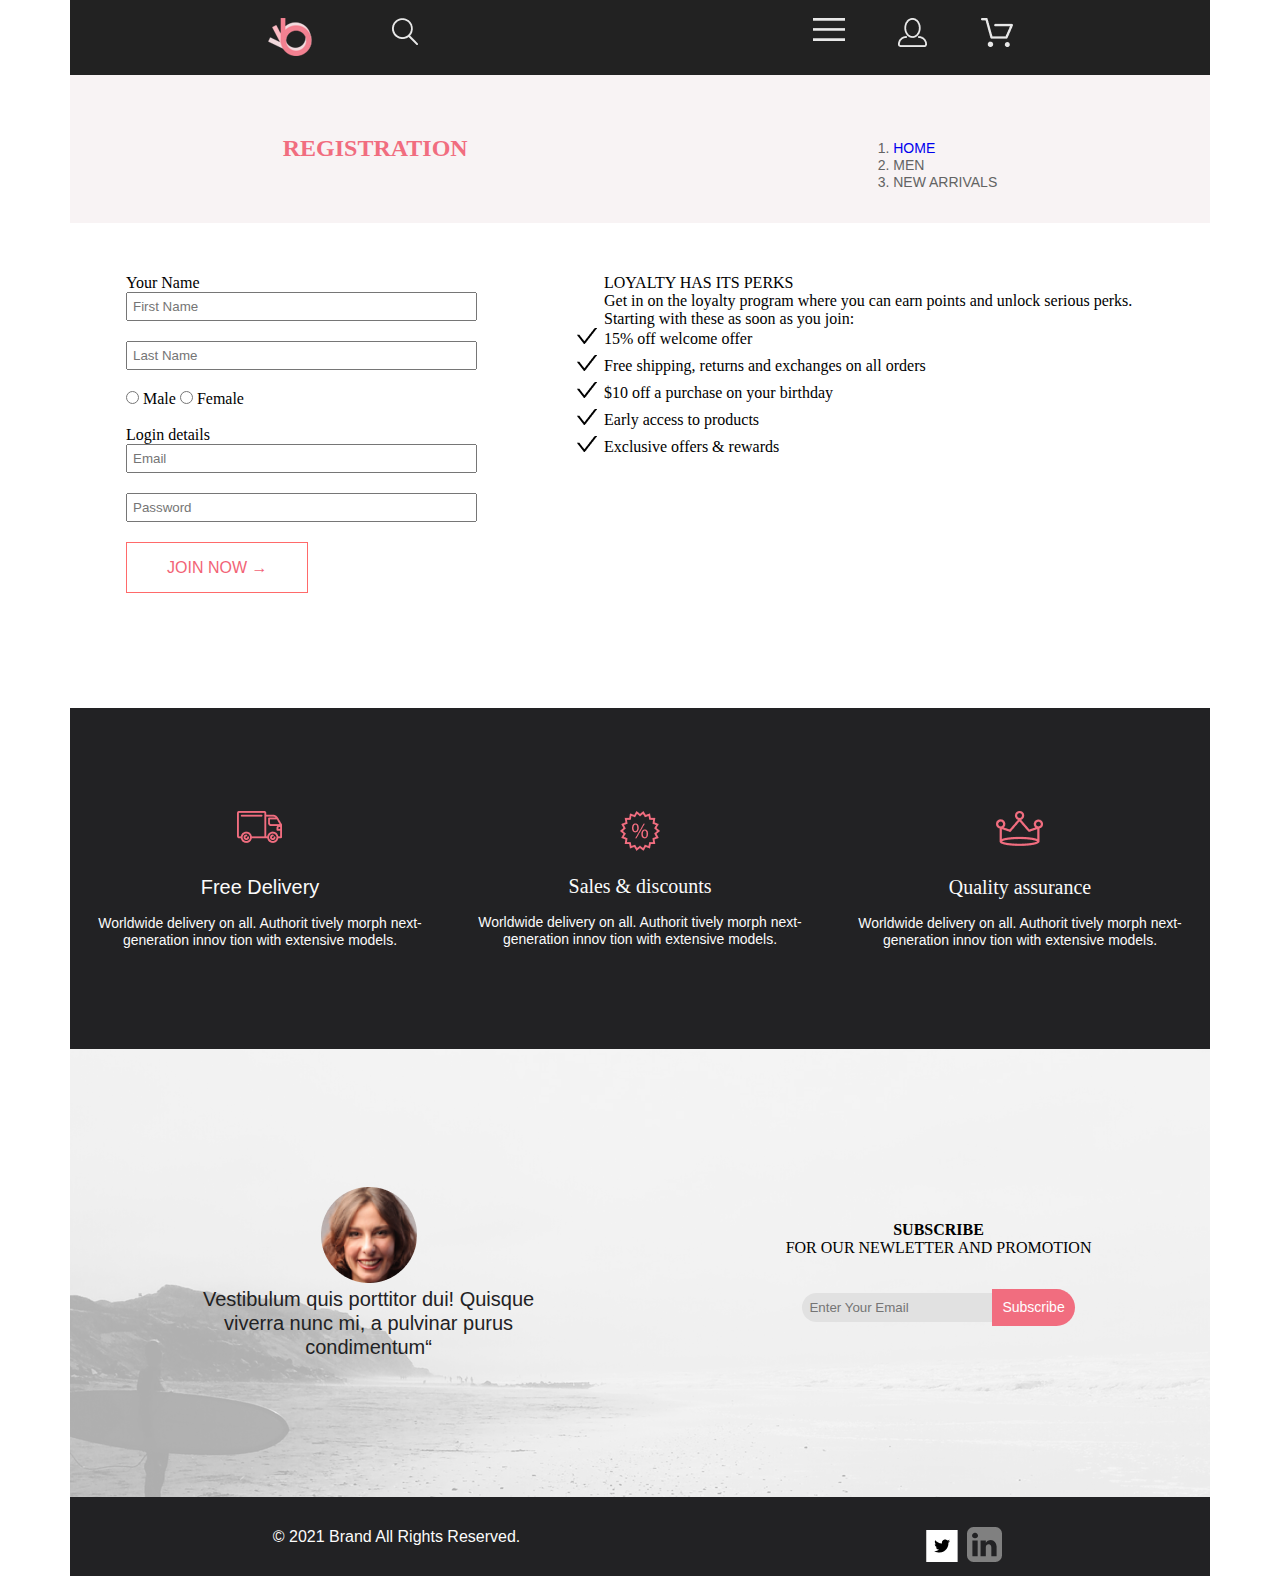
<file: registration.html>
<!DOCTYPE html>
<html lang="en">

<head>
    <meta charset="UTF-8">
    <meta http-equiv="X-UA-Compatible" content="IE=edge">
    <meta name="viewport" content="width=device-width, initial-scale=1.0">
    <title>Catalog</title>
    <!-- Пакет JavaScript с Popper -->
    <script src="https://cdn.jsdelivr.net/npm/bootstrap@5.2.0/dist/js/bootstrap.bundle.min.js"
        crossorigin="anonymous"></script>

    <!-- Только CSS -->
    <link href="https://cdn.jsdelivr.net/npm/bootstrap@5.2.0/dist/css/bootstrap.min.css" rel="stylesheet"
        integrity="sha384-gH2yIJqKdNHPEq0n4Mqa/HGKIhSkIHeL5AyhkYV8i59U5AR6csBvApHHNl/vI1Bx" crossorigin="anonymous">
    <style>
        a {
            text-decoration: none;
            /* Отменяем подчеркивание у ссылки */
        }
    </style>
    <link rel="stylesheet" href="style.css">
</head>

<body>
    <header class="header container">
        <div class="logo_poisk">
            <a href="index.html"><img class="index" src="img/LOGO.png" alt="logo"> </a>
            <a href="#"><img class="poisk" src="img/FormaPoisk.png" alt=""></a>
        </div>
        <div class="burger_korzina_contakts">
            <div class="dro_bur">
                <a href="#"><img class="drop_menu_burger" src="img/burger.png" alt="alt">
                    <div class="dropdown-content_burger">
                        <a href="#">Link 1</a>
                        <a href="#">Link 2</a>
                        <a href="#">Link 3</a>
                    </div>
                </a>
            </div>
            <a href="#"><img class="poisk" src="img/Forma 1.png" alt=""></a>
            <a href="cart.html"><img src="img/korzina.png" alt="logo"></a>

        </div>
    </header>
    <section class="main_menu container">

        <div class="new_arrivals">
            <h4>REGISTRATION</h4>
        </div>
        <div class="kroshki">
            <nav style="--bs-breadcrumb-divider: url(&#34;data:image/svg+xml,%3Csvg xmlns='http://www.w3.org/2000/svg' width='8' height='8'%3E%3Cpath d='M2.5 0L1 1.5 3.5 4 1 6.5 2.5 8l4-4-4-4z' fill='%236c757d'/%3E%3C/svg%3E&#34;);"
                aria-label="breadcrumb">
                <ol class="breadcrumb">
                    <li class="breadcrumb-item"><a href="index.html">HOME</a></li>
                    <li class="breadcrumb-item" aria-current="page">MEN</li>
                    <li class="breadcrumb-item" aria-current="page">NEW ARRIVALS</li>
                </ol>
            </nav>

        </div>

    </section>
    <section class="regisrtation_main container">
        <div class="reg_left">
            <form name="registration" method="post" action="input1.php">
                <p>Your Name</p>
                <input class="F_N" type="text" size="40" placeholder="First Name"><br>
                <input class="F_N" type="text" size="40" placeholder="Last Name"><br>
                <input class="Male_Female" type="radio" name="s" value="m" /> Male
                <input type="radio" name="s" value="f" /> Female <br> <br>
                <p>Login details</p>
                <input class="F_N" type="e-mail" size="40" name="login" placeholder="Email"><br>
                <input class="F_N" type="password" size="40" name="login" placeholder="Password"><br>
                <button class="button_B_A_P">JOIN NOW &#8594</button>

            </form>
        </div>
        <div class="reg_right">
            <p>LOYALTY HAS ITS PERKS</p>
            <p>Get in on the loyalty program where you can earn points and unlock serious perks. Starting with these as
                soon as you join:</p>
            <ul>
                <li class="reg_right_list_style">15% off welcome offer</li>
                <li class="reg_right_list_style">Free shipping, returns and exchanges on all orders</li>
                <li class="reg_right_list_style">$10 off a purchase on your birthday</li>
                <li class="reg_right_list_style">Early access to products</li>
                <li class="reg_right_list_style">Exclusive offers & rewards</li>
            </ul>

        </div>

    </section>
    <section class="free_delivery container">
        <div class="free ">
            <img src="img/Gruzovik.png" alt="alt">
            <h3 class="Free_text">Free Delivery</h3>
            <p class="Free_parag">Worldwide delivery on all. Authorit tively morph next-generation innov tion with
                extensive models.</p>
        </div>
        <div class="sales">
            <img src="img/%%.png" alt="">
            <h3 class="Sales_text">Sales & discounts</h3>
            <p class="Sales_parag">Worldwide delivery on all. Authorit tively morph next-generation innov tion with
                extensive models.</p>

        </div>
        <div class="quality">
            <img src="img/Quality.png" alt="">
            <h3 class="Quality_text">Quality assurance</h3>
            <p class="Quality_parag">Worldwide delivery on all. Authorit tively morph next-generation innov tion with
                extensive models.</p>
        </div>
    </section>
    <section class="subscribe container">
        <div class="sub_left">
            <img src="img/Koment.png" alt="">
            <p class="Sub_parag">Vestibulum quis porttitor dui! Quisque viverra nunc mi, a pulvinar purus
                condimentum“
            </p>
        </div>
        <div class="sub_right">
            <p> <b>SUBSCRIBE</b> <br> FOR OUR NEWLETTER AND PROMOTION</p>
            <input class="input_mail" type="email" name="login" placeholder="Enter Your Email">
            <button class="Sub_button">Subscribe</button>
        </div>
    </section>
    <section class="footer container">
        <div class="foot_left">
            <p> © 2021 Brand All Rights Reserved.</p>
        </div>
        <div class="foot_right">
            <div class="twitter_photo">
                <a class="twitter" href="twitter.com"><img src="img/twitter.png" alt=""></a>
                <a class="twitter" href="linkedin.com"><img src="img/linkedin.svg" alt=""></a>
            </div>
        </div>
    </section>
</body>

</html>
</file>
<file: style.css>
* {
    margin: 0;
    padding: 0;
    box-sizing: border-box;
}


.header {
    display: flex;
    -webkit-box-pack: justify;
    justify-content: space-around;
    padding-top: 18px;
    height: 75px;
    background: #222222;
}

.logo_poisk {
    display: flex;
    width: 150px;
    justify-content: space-between;
}

.burger_korzina_contakts {
    width: 200px;
    display: flex;
    justify-content: space-between;
}


.container {
    max-width: 1140px;
    margin: 0 auto;
}

.drop_menu_burger {
    position: relative;
    display: inline-block;
}

.dropdown-content_burger {
    display: none;
    position: absolute;
    background-color: #f1f1f1;
    min-width: 160px;
    box-shadow: 0px 8px 16px 0px rgba(0, 0, 0, 0.2);
    z-index: 1;
}

.dropdown-content_burger a {
    color: black;
    padding: 12px 16px;
    text-decoration: none;
    display: block;
}

.dropdown-content_burger a:hover {
    background-color: #ddd;
}

.dro_bur:hover .dropdown-content_burger {
    display: block;
}

/*
.dro_bur:hover .drop_menu_burger {
    background-color: #3e8e41;
}*/


.rod_cont {
    display: flex;
    align-items: center;
    background: #F1E4E6;
}

.content_left {}

.cont_img {
    width: 700px;
    height: 650px;
}

.content_right {
    margin-right: 50px;
}

.rod_item {
    margin-top: 65px;

}

.top_items {
    display: flex;
    justify-content: space-between;
    margin-bottom: 30px;
}

.top_items_img123 {
    width: 100%;
    height: 100%;
    position: relative;
    filter: brightness(0.5);
}

.item1 {
    width: 100%;
    margin-right: 10px;
    position: relative;

}

.top_items_img123:hover {
    filter: none;
}

.off_For_Women {
    padding: 7px;
    position: absolute;
    top: 105px;
    left: 140px;
}

.off_For_Women:hover {
    border: 2px solid whitesmoke;
    padding: 7px;
}

.luxi_p {
    color: #091717;
}

.accesuars {
    padding: 7px;
    position: absolute;
    top: 65px;
    left: 491px;
}

.accesuars:hover {
    border: 2px solid whitesmoke;
    padding: 7px;

}

.OFF {
    text-align: center;
    color: #FFFFFF;
}

.FOR_Womem {
    text-align: center;
    color: #F16D7F;
}

.item2 {
    width: 100%;
    position: relative;
    margin-right: 10px;
}

.item_3 {
    width: 100%;
    position: relative;
}

.bottom_item {
    display: flex;
    align-items: center;
    justify-content: center;
    filter: brightness(0.5);


}

.Fetured {
    text-align: center;
    margin-top: 96px;
    margin-bottom: 20px;
}

.F_text {
    font-family: 'Lato', sans-serif;
    font-style: normal;
    font-weight: 400;
    font-size: 30px;
    line-height: 36px;
    color: #222222;
}

.Shop_text {
    font-family: 'Lato', sans-serif;
    font-style: normal;
    font-weight: 400;
    font-size: 14px;
    line-height: 17px;
    /* identical to box height */
    color: #9F9F9F;
}

.items {
    display: flex;
    justify-content: space-around;
    margin-bottom: 20px;
}

.block_item {
    background: #ffffff;

}

.block_item:hover {
    filter: brightness(0.88);
}

.bottom_item:hover {
    filter: brightness(0.88);
}

.h4 {
    margin-left: 18px;
    font-family: 'Lato', sans-serif;
    font-style: normal;
    font-weight: 400;
    font-size: 13px;
    line-height: 16px;
    color: #000000;
    margin-top: 25px;
    margin-bottom: 12px;

}

.blit2 {
    width: 360px;
    height: 420px;
    background: #F7E4E2;
}

.parag_bl_item {
    height: 51px;
    width: 314px;
    margin-left: 18px;
    font-family: 'Lato', sans-serif;
    font-style: normal;
    font-weight: 300;
    font-size: 14px;
    line-height: 17px;
    color: #5D5D5D;

}

.price_item {
    margin-left: 18px;
    margin-top: 18px;
    font-family: 'Lato', sans-serif;
    font-style: normal;
    font-weight: 400;
    font-size: 16px;
    line-height: 19px;
    color: #F16D7F;
}

.button {
    margin-top: 48px;
    margin-bottom: 95px;
    display: flex;
    justify-content: center;
}

.button_B_A_P {
    padding: 15px 40px;
    font-family: 'Lato', sans-serif;
    font-style: normal;
    font-weight: 400;
    font-size: 16px;
    line-height: 19px;
    background: none;
    color: #F26376;
    border: 1px solid #FF6A6A;
    cursor: pointer;

}

button:hover {
    background-color: #F16D7F;
}

.button_B_A_P:hover {
    color: #ffffff
}

.free_delivery {
    height: 341px;
    width: 1600px;
    background: #222224;
    margin-top: 95px;
    display: flex;
    justify-content: space-around;

}

.free {
    text-align: center;
    margin-top: 103px;
}

.Free_text {
    font-family: 'Lato', sans-serif;
    font-style: normal;
    font-weight: 400;
    font-size: 19.96px;
    line-height: 24px;
    color: #FBFBFB;
    margin-top: 28px;
    margin-bottom: 16px;
}

.Free_parag {
    width: 360px;
    font-family: 'Lato', sans-serif;
    font-style: normal;
    font-weight: 300;
    font-size: 13.972px;
    line-height: 17px;
    text-align: center;
    color: #FBFBFB;

}

.sales {
    text-align: center;
    margin-top: 103px;
}

.Sales_text {
    margin-top: 19px;
    margin-bottom: 16px;
    font-family: 'Lato';
    font-style: normal;
    font-weight: 400;
    font-size: 19.96px;
    line-height: 24px;
    color: #FBFBFB;
}

.Sales_parag {
    width: 360px;
    font-family: 'Lato', sans-serif;
    font-style: normal;
    font-weight: 300;
    font-size: 13.972px;
    line-height: 17px;
    text-align: center;
    color: #FBFBFB;
}

.quality {
    text-align: center;
    margin-top: 103px;

}

.Quality_text {
    margin-top: 25px;
    margin-bottom: 16px;
    font-family: 'Lato';
    font-style: normal;
    font-weight: 400;
    font-size: 19.96px;
    line-height: 24px;
    color: #FBFBFB;
}

.Quality_parag {
    width: 360px;
    font-family: 'Lato', sans-serif;
    font-style: normal;
    font-weight: 300;
    font-size: 13.972px;
    line-height: 17px;
    text-align: center;
    color: #FBFBFB;

}

.subscribe {
    display: flex;
    justify-content: space-around;
    align-items: center;
    height: 448px;
    background-image: url(img/photo\ subscribe.png);
    background-repeat: no-repeat;
    background-size: cover;
    background-position: bottom;
}


.sub_left {
    text-align: center;
}

.sub_right {
    text-align: center;
}

.Sub_parag {
    width: 360px;
    font-family: 'Lato', sans-serif;
    font-style: normal;
    font-weight: 400;
    font-size: 20px;
    line-height: 24px;
    text-align: center;
    color: #222224;
}

.input_mail {
    padding: 7px;
    margin-top: 32px;
    border-top-left-radius: 20px;
    border-bottom-left-radius: 20px;
    background: #E1E1E1;
    border-style: none;
}

.Sub_button {
    padding: 10px;
    background: #F16D7F;
    margin-top: 32px;
    border-style: none;
    border-top-right-radius: 20px;
    border-bottom-right-radius: 20px;
    cursor: pointer;
    font-family: 'Lato', sans-serif;
    font-style: normal;
    font-weight: 400;
    font-size: 14px;
    line-height: 17px;
    color: #FFFFFF;
    margin-left: -5px;
}

.footer {
    display: flex;
    justify-content: space-around;
    height: 79px;
    background: #222224;
}

.foot_left {
    margin-top: 30px;
    font-family: 'Lato', sans-serif;
    font-style: normal;
    font-weight: 400;
    font-size: 16px;
    line-height: 19px;
    color: #FBFBFB;
}

.regisrtation_main {
    display: flex;
    justify-content: space-around;

}

.reg_left {
    margin-right: 15px;
    margin-bottom: 20px;
}

.reg_right {
    width: 550px;
}

.reg_right_list_style {
    margin-bottom: 7px;
    list-style-image: url(img/list_style.png);
}

.reg_right_list_style:hover {
    transform: scale(1.01);
}


.foot_right {
    margin-top: 30px;
    font-family: 'Lato', sans-serif;
    font-style: normal;
    font-weight: 400;
    font-size: 16px;
    line-height: 19px;
    color: #FBFBFB;
}

.twitter {
    margin-right: 5px;
}

.twitter :hover {
    transform: scale(1.3);
    border-radius: 20px;
}

/*catalog*/

.main_menu {
    display: flex;
    justify-content: space-around;
    height: 148px;
    background: #F8F3F4;
    margin-bottom: 51px;
}

.new_arrivals {
    font-family: 'Lato';
    font-style: normal;
    font-weight: 400;
    font-size: 24px;
    line-height: 29px;
    color: #F16D7F;
    margin-top: 59px;
}

.kroshki {
    font-family: 'Lato', sans-serif;
    font-style: normal;
    font-weight: 300;
    font-size: 14px;
    line-height: 17px;
    color: #636363;
    margin-top: 65px;

}

.filter_main {
    display: flex;
    justify-content: space-around;
    margin-bottom: 64px;
}


.pagination {
    display: flex;
    justify-content: center;
}

.dropmenu {
    display: flex;
    justify-content: space-around;
}

.dropdown-toggle {
    --bs-btn-color: #6F6E6E;
    --bs-btn-color: #6F6E6E;
    --bs-btn-bg: none;
    --bs-btn-border-color: none;
    --bs-btn-hover-color: #6F6E6E;
    --bs-btn-hover-bg: none --bs-btn-hover-border-color:white;
    --bs-btn-focus-shadow-rgb: 130, 138, 145;
    --bs-btn-active-color: #6F6E6E;
    --bs-btn-active-bg: none;
    --bs-btn-active-border-color: none;
    --bs-btn-active-shadow: inset 0 3px 5pxrgba(0, 0, 0, 0.125);
    --bs-btn-disabled-color: #6F6E6E;
    --bs-btn-disabled-bg: none;
    --bs-btn-disabled-border-color: none;
}

.Prod_Photo {

    display: flex;
    justify-content: center;
    height: 640px;
    background: #F7F7F7;
}

.Layer {
    height: 550px;
}

.prod_cost {
    border: 1px solid #EAEAEA;
    width: 690px;
    margin-top: -65px;
    text-align: center;
    margin-bottom: 65px;
    background: #FFFFFF;
}



/*Cart*/

.cart_1 {
    display: flex;
    flex-direction: column;
}

.dcart_1 {
    height: 306px;
    display: flex;
    margin-bottom: 40px;
    filter: drop-shadow(17px 19px 24px rgba(0, 0, 0, 0.13));

}

.opisanie_cart {
    background: #FFFFFF;
    filter: drop-shadow(17px 19px 24px rgba(0, 0, 0, 0.13));
    padding: 15px;
}

.poisk:hover {
    transform: scale(1.2);
}

.index:hover {
    transform: scale(1.2);
}

.main_cart {
    display: flex;
    justify-content: space-around;
}

.shipping_adress {
    display: flex;
    flex-direction: column;
    width: 380px;
    margin-bottom: 21px;
    font-family: 'Lato', sans-serif;
    font-style: normal;
    font-weight: 300;
    font-size: 16px;
    line-height: 19px;
    color: #222222;

}

.input_cart {
    margin-bottom: 23px;
    border: 1px solid #A4A4A4;
    padding: 7px;
}

.F_N {
    margin-bottom: 20px;
    padding: 5px;
}
</file>
